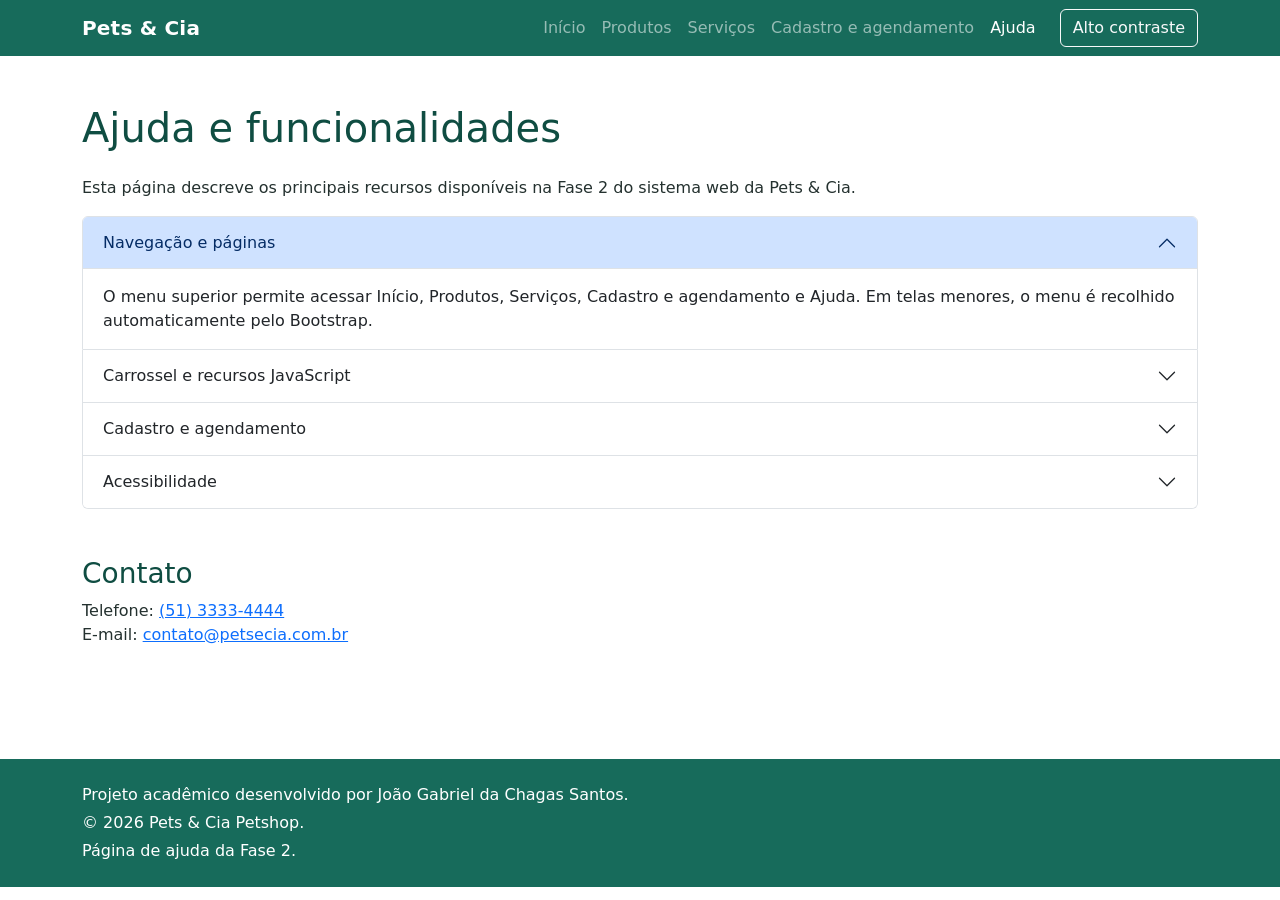
<file: ajuda.html>
<!DOCTYPE html>
<html lang="pt-BR">
<head>
    <meta charset="UTF-8">
    <meta name="viewport" content="width=device-width, initial-scale=1.0">
    <meta name="description" content="Ajuda e descrição das funcionalidades da Pets & Cia Petshop.">
    <title>Ajuda | Pets &amp; Cia Petshop</title>
    <link href="https://cdn.jsdelivr.net/npm/bootstrap@5.3.3/dist/css/bootstrap.min.css" rel="stylesheet">
    <link rel="stylesheet" href="css/style.css">
</head>
<body>
    <a class="skip-link" href="#conteudo">Ir para o conteúdo principal</a>

    <nav class="navbar navbar-expand-lg navbar-dark bg-pet" aria-label="Navegação principal">
        <div class="container">
            <a class="navbar-brand" href="index.html">Pets &amp; Cia</a>
            <button class="navbar-toggler" type="button" data-bs-toggle="collapse" data-bs-target="#menuPrincipal" aria-controls="menuPrincipal" aria-expanded="false" aria-label="Abrir menu de navegação"><span class="navbar-toggler-icon"></span></button>
            <div class="collapse navbar-collapse" id="menuPrincipal">
                <div class="navbar-nav ms-auto">
                    <a class="nav-link" href="index.html">Início</a>
                    <a class="nav-link" href="produtos.html">Produtos</a>
                    <a class="nav-link" href="servicos.html">Serviços</a>
                    <a class="nav-link" href="cadastro.html">Cadastro e agendamento</a>
                    <a class="nav-link active" aria-current="page" href="ajuda.html">Ajuda</a>
                </div>
                <button class="btn btn-outline-light ms-lg-3 mt-2 mt-lg-0" type="button" onclick="alternarContraste()">Alto contraste</button>
            </div>
        </div>
    </nav>

    <main id="conteudo" class="container py-5">
        <h1 class="section-title">Ajuda e funcionalidades</h1>
        <p>Esta página descreve os principais recursos disponíveis na Fase 2 do sistema web da Pets & Cia.</p>

        <div class="accordion" id="ajudaAccordion">
            <div class="accordion-item">
                <h2 class="accordion-header"><button class="accordion-button" type="button" data-bs-toggle="collapse" data-bs-target="#ajuda1" aria-expanded="true" aria-controls="ajuda1">Navegação e páginas</button></h2>
                <div id="ajuda1" class="accordion-collapse collapse show" data-bs-parent="#ajudaAccordion"><div class="accordion-body">O menu superior permite acessar Início, Produtos, Serviços, Cadastro e agendamento e Ajuda. Em telas menores, o menu é recolhido automaticamente pelo Bootstrap.</div></div>
            </div>
            <div class="accordion-item">
                <h2 class="accordion-header"><button class="accordion-button collapsed" type="button" data-bs-toggle="collapse" data-bs-target="#ajuda2" aria-expanded="false" aria-controls="ajuda2">Carrossel e recursos JavaScript</button></h2>
                <div id="ajuda2" class="accordion-collapse collapse" data-bs-parent="#ajudaAccordion"><div class="accordion-body">A página inicial possui um carrossel automático com destaques. O JavaScript também atualiza data e hora, formata CPF e telefone, controla os campos de tele-busca, apresenta o resumo do agendamento e permite ativar alto contraste.</div></div>
            </div>
            <div class="accordion-item">
                <h2 class="accordion-header"><button class="accordion-button collapsed" type="button" data-bs-toggle="collapse" data-bs-target="#ajuda3" aria-expanded="false" aria-controls="ajuda3">Cadastro e agendamento</button></h2>
                <div id="ajuda3" class="accordion-collapse collapse" data-bs-parent="#ajudaAccordion"><div class="accordion-body">Na página Cadastro e agendamento, o usuário informa dados do cliente e do pet, escolhe o serviço, seleciona tele-busca ou entrega no local e define data e horário. Os campos obrigatórios são verificados antes da confirmação.</div></div>
            </div>
            <div class="accordion-item">
                <h2 class="accordion-header"><button class="accordion-button collapsed" type="button" data-bs-toggle="collapse" data-bs-target="#ajuda4" aria-expanded="false" aria-controls="ajuda4">Acessibilidade</button></h2>
                <div id="ajuda4" class="accordion-collapse collapse" data-bs-parent="#ajudaAccordion"><div class="accordion-body">As imagens relevantes possuem atributo alt com descrição textual para leitores de tela. Também foram incluídos link para ir direto ao conteúdo, foco visual para navegação por teclado e botão de alto contraste.</div></div>
            </div>
        </div>

        <section class="mt-5" aria-labelledby="tituloContato">
            <h2 id="tituloContato" class="h3 text-pet">Contato</h2>
            <p>Telefone: <a href="tel:+555133334444">(51) 3333-4444</a><br>E-mail: <a href="mailto:contato@petsecia.com.br">contato@petsecia.com.br</a></p>
        </section>
    </main>

    <footer class="bg-pet text-white py-4"><div class="container"><p class="mb-1">Projeto acadêmico desenvolvido por João Gabriel da Chagas Santos.</p><p class="mb-1">&copy; <span class="ano-atual">2026</span> Pets &amp; Cia Petshop.</p><p class="mb-0">Página de ajuda da Fase 2.</p></div></footer>

    <script src="https://cdn.jsdelivr.net/npm/bootstrap@5.3.3/dist/js/bootstrap.bundle.min.js"></script>
    <script src="js/script.js"></script>
</body>
</html>
</file>
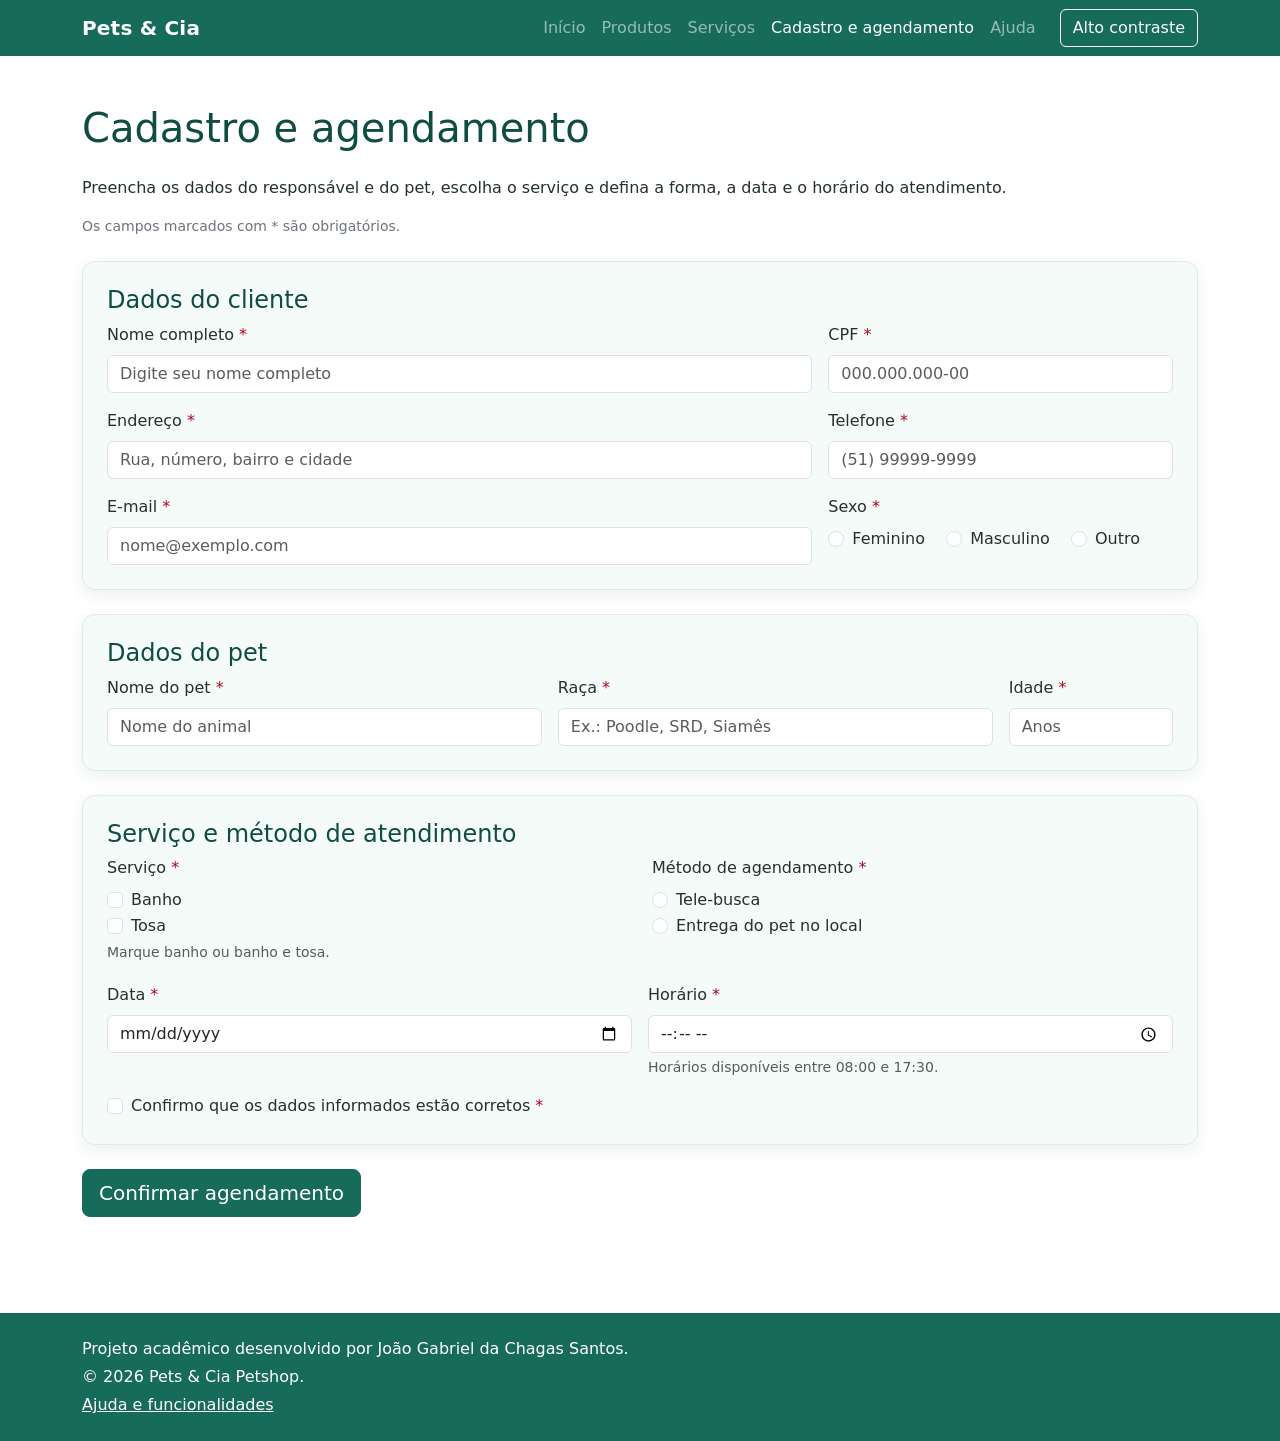
<file: cadastro.html>
<!DOCTYPE html>
<html lang="pt-BR">
<head>
    <meta charset="UTF-8">
    <meta name="viewport" content="width=device-width, initial-scale=1.0">
    <meta name="description" content="Cadastro de cliente, pet e agendamento de banho e tosa da Pets & Cia.">
    <title>Cadastro e agendamento | Pets &amp; Cia Petshop</title>
    <link href="https://cdn.jsdelivr.net/npm/bootstrap@5.3.3/dist/css/bootstrap.min.css" rel="stylesheet">
    <link rel="stylesheet" href="css/style.css">
</head>
<body>
    <a class="skip-link" href="#conteudo">Ir para o conteúdo principal</a>

    <nav class="navbar navbar-expand-lg navbar-dark bg-pet" aria-label="Navegação principal">
        <div class="container">
            <a class="navbar-brand" href="index.html">Pets &amp; Cia</a>
            <button class="navbar-toggler" type="button" data-bs-toggle="collapse" data-bs-target="#menuPrincipal" aria-controls="menuPrincipal" aria-expanded="false" aria-label="Abrir menu de navegação">
                <span class="navbar-toggler-icon"></span>
            </button>
            <div class="collapse navbar-collapse" id="menuPrincipal">
                <div class="navbar-nav ms-auto">
                    <a class="nav-link" href="index.html">Início</a>
                    <a class="nav-link" href="produtos.html">Produtos</a>
                    <a class="nav-link" href="servicos.html">Serviços</a>
                    <a class="nav-link active" aria-current="page" href="cadastro.html">Cadastro e agendamento</a>
                    <a class="nav-link" href="ajuda.html">Ajuda</a>
                </div>
                <button class="btn btn-outline-light ms-lg-3 mt-2 mt-lg-0" type="button" onclick="alternarContraste()">Alto contraste</button>
            </div>
        </div>
    </nav>

    <main id="conteudo" class="container py-5">
        <header class="mb-4">
            <h1 class="section-title">Cadastro e agendamento</h1>
            <p>Preencha os dados do responsável e do pet, escolha o serviço e defina a forma, a data e o horário do atendimento.</p>
            <p class="small text-secondary">Os campos marcados com * são obrigatórios.</p>
        </header>

        <form id="formAgendamento" class="needs-validation" novalidate onsubmit="confirmarAgendamento(event)">
            <section class="form-panel p-4 mb-4" aria-labelledby="tituloCliente">
                <h2 id="tituloCliente" class="h4 text-pet">Dados do cliente</h2>
                <div class="row g-3">
                    <div class="col-md-8">
                        <label for="nomeCliente" class="form-label required">Nome completo</label>
                        <input type="text" class="form-control" id="nomeCliente" name="nomeCliente" placeholder="Digite seu nome completo" required>
                        <div class="invalid-feedback">Informe o nome do cliente.</div>
                    </div>
                    <div class="col-md-4">
                        <label for="cpf" class="form-label required">CPF</label>
                        <input type="text" class="form-control" id="cpf" name="cpf" placeholder="000.000.000-00" maxlength="14" oninput="formatarCPF(this)" required>
                        <div class="invalid-feedback">Informe o CPF.</div>
                    </div>
                    <div class="col-md-8">
                        <label for="endereco" class="form-label required">Endereço</label>
                        <input type="text" class="form-control" id="endereco" name="endereco" placeholder="Rua, número, bairro e cidade" required>
                        <div class="invalid-feedback">Informe o endereço.</div>
                    </div>
                    <div class="col-md-4">
                        <label for="telefone" class="form-label required">Telefone</label>
                        <input type="tel" class="form-control" id="telefone" name="telefone" placeholder="(51) 99999-9999" maxlength="15" oninput="formatarTelefone(this)" required>
                        <div class="invalid-feedback">Informe o telefone.</div>
                    </div>
                    <div class="col-md-8">
                        <label for="email" class="form-label required">E-mail</label>
                        <input type="email" class="form-control" id="email" name="email" placeholder="nome@exemplo.com" required>
                        <div class="invalid-feedback">Informe um e-mail válido.</div>
                    </div>
                    <fieldset class="col-md-4">
                        <legend class="form-label required fs-6">Sexo</legend>
                        <div class="form-check form-check-inline">
                            <input class="form-check-input" type="radio" name="sexo" id="sexoF" value="Feminino" required>
                            <label class="form-check-label" for="sexoF">Feminino</label>
                        </div>
                        <div class="form-check form-check-inline">
                            <input class="form-check-input" type="radio" name="sexo" id="sexoM" value="Masculino" required>
                            <label class="form-check-label" for="sexoM">Masculino</label>
                        </div>
                        <div class="form-check form-check-inline">
                            <input class="form-check-input" type="radio" name="sexo" id="sexoO" value="Outro" required>
                            <label class="form-check-label" for="sexoO">Outro</label>
                        </div>
                    </fieldset>
                </div>
            </section>

            <section class="form-panel p-4 mb-4" aria-labelledby="tituloPet">
                <h2 id="tituloPet" class="h4 text-pet">Dados do pet</h2>
                <div class="row g-3">
                    <div class="col-md-5">
                        <label for="nomePet" class="form-label required">Nome do pet</label>
                        <input type="text" class="form-control" id="nomePet" name="nomePet" placeholder="Nome do animal" required>
                        <div class="invalid-feedback">Informe o nome do pet.</div>
                    </div>
                    <div class="col-md-5">
                        <label for="raca" class="form-label required">Raça</label>
                        <input type="text" class="form-control" id="raca" name="raca" placeholder="Ex.: Poodle, SRD, Siamês" required>
                        <div class="invalid-feedback">Informe a raça.</div>
                    </div>
                    <div class="col-md-2">
                        <label for="idade" class="form-label required">Idade</label>
                        <input type="number" class="form-control" id="idade" name="idade" min="0" max="30" placeholder="Anos" required>
                        <div class="invalid-feedback">Informe a idade.</div>
                    </div>
                </div>
            </section>

            <section class="form-panel p-4 mb-4" aria-labelledby="tituloServico">
                <h2 id="tituloServico" class="h4 text-pet">Serviço e método de atendimento</h2>
                <div class="row g-4">
                    <fieldset class="col-md-6">
                        <legend class="form-label required fs-6">Serviço</legend>
                        <div class="form-check">
                            <input class="form-check-input" type="checkbox" name="servico" id="banho" value="Banho" required>
                            <label class="form-check-label" for="banho">Banho</label>
                        </div>
                        <div class="form-check">
                            <input class="form-check-input" type="checkbox" name="servico" id="tosa" value="Tosa">
                            <label class="form-check-label" for="tosa">Tosa</label>
                        </div>
                        <div class="form-text">Marque banho ou banho e tosa.</div>
                    </fieldset>
                    <fieldset class="col-md-6">
                        <legend class="form-label required fs-6">Método de agendamento</legend>
                        <div class="form-check">
                            <input class="form-check-input" type="radio" name="metodo" id="teleBusca" value="Tele-busca" onchange="atualizarMetodo()" required>
                            <label class="form-check-label" for="teleBusca">Tele-busca</label>
                        </div>
                        <div class="form-check">
                            <input class="form-check-input" type="radio" name="metodo" id="entregaLocal" value="Entrega do pet no local" onchange="atualizarMetodo()" required>
                            <label class="form-check-label" for="entregaLocal">Entrega do pet no local</label>
                        </div>
                    </fieldset>
                </div>

                <div id="dadosTeleBusca" class="mt-3 d-none">
                    <label for="enderecoBusca" class="form-label">Endereço para tele-busca</label>
                    <input type="text" class="form-control" id="enderecoBusca" name="enderecoBusca" placeholder="Informe o endereço onde o pet deverá ser buscado">
                </div>

                <div class="row g-3 mt-1">
                    <div class="col-md-6">
                        <label for="data" class="form-label required">Data</label>
                        <input type="date" class="form-control" id="data" name="data" required>
                        <div class="invalid-feedback">Escolha uma data.</div>
                    </div>
                    <div class="col-md-6">
                        <label for="horario" class="form-label required">Horário</label>
                        <input type="time" class="form-control" id="horario" name="horario" min="08:00" max="17:30" step="1800" required>
                        <div class="form-text">Horários disponíveis entre 08:00 e 17:30.</div>
                        <div class="invalid-feedback">Escolha um horário.</div>
                    </div>
                </div>

                <div class="form-check mt-3">
                    <input class="form-check-input" type="checkbox" id="autorizacao" name="autorizacao" required>
                    <label class="form-check-label required" for="autorizacao">Confirmo que os dados informados estão corretos</label>
                    <div class="invalid-feedback">É necessário confirmar os dados.</div>
                </div>
            </section>

            <button type="submit" class="btn btn-pet btn-lg">Confirmar agendamento</button>
        </form>

        <div id="resumoAgendamento" class="alert alert-success mt-4 d-none" role="status" aria-live="polite"></div>
    </main>

    <footer class="bg-pet text-white py-4">
        <div class="container">
            <p class="mb-1">Projeto acadêmico desenvolvido por João Gabriel da Chagas Santos.</p>
            <p class="mb-1">&copy; <span class="ano-atual">2026</span> Pets &amp; Cia Petshop.</p>
            <p class="mb-0"><a href="ajuda.html">Ajuda e funcionalidades</a></p>
        </div>
    </footer>

    <script src="https://cdn.jsdelivr.net/npm/bootstrap@5.3.3/dist/js/bootstrap.bundle.min.js"></script>
    <script src="js/script.js"></script>
</body>
</html>
</file>
<file: css/style.css>
/* Estilos complementares da Fase 2 - Pets & Cia */
:root {
    --pet-primary: #176b5b;
    --pet-primary-dark: #0f4d42;
    --pet-light: #f5fbf9;
    --pet-text: #24312f;
}

html {
    scroll-behavior: smooth;
}

body {
    color: var(--pet-text);
    background-color: #ffffff;
}

.skip-link {
    position: absolute;
    left: -9999px;
    top: 0;
    z-index: 2000;
    padding: 0.75rem 1rem;
    background: #000;
    color: #fff;
}

.skip-link:focus {
    left: 1rem;
    top: 1rem;
}

.navbar-brand {
    font-weight: 700;
    letter-spacing: 0.2px;
}

.bg-pet {
    background-color: var(--pet-primary) !important;
}

.text-pet {
    color: var(--pet-primary-dark) !important;
}

.btn-pet {
    background-color: var(--pet-primary);
    border-color: var(--pet-primary);
    color: #fff;
}

.btn-pet:hover,
.btn-pet:focus {
    background-color: var(--pet-primary-dark);
    border-color: var(--pet-primary-dark);
    color: #fff;
}

.hero-carousel img {
    height: 430px;
    object-fit: cover;
    filter: brightness(0.62);
}

.carousel-caption {
    text-shadow: 0 2px 6px rgba(0, 0, 0, 0.75);
}

.section-title {
    margin-bottom: 1.5rem;
    color: var(--pet-primary-dark);
}

.card {
    height: 100%;
    border: 1px solid #d9e7e2;
}

.card-img-top {
    height: 230px;
    object-fit: cover;
}

.service-card,
.form-panel {
    border-radius: 0.8rem;
    box-shadow: 0 0.35rem 1rem rgba(26, 82, 70, 0.08);
}

.form-panel {
    background-color: var(--pet-light);
    border: 1px solid #dbece7;
}

.required::after {
    content: " *";
    color: #b00020;
}

#resumoAgendamento {
    min-height: 3.5rem;
}

footer {
    margin-top: 3rem;
}

footer a {
    color: #ffffff;
}

footer a:hover,
footer a:focus {
    color: #d9fff5;
}

:focus-visible {
    outline: 3px solid #ffbf47;
    outline-offset: 2px;
}

/* Modo de alto contraste acionado por JavaScript. */
body.alto-contraste {
    background: #000;
    color: #fff;
}

body.alto-contraste .navbar,
body.alto-contraste footer,
body.alto-contraste .bg-pet,
body.alto-contraste .form-panel,
body.alto-contraste .card {
    background: #000 !important;
    color: #fff !important;
    border-color: #fff !important;
}

body.alto-contraste a,
body.alto-contraste .text-pet,
body.alto-contraste .section-title,
body.alto-contraste .form-label,
body.alto-contraste .form-check-label {
    color: #ffeb3b !important;
}

body.alto-contraste .form-control,
body.alto-contraste .form-select {
    background: #111;
    color: #fff;
    border-color: #fff;
}

@media (max-width: 767.98px) {
    .hero-carousel img {
        height: 330px;
    }
}
</file>
